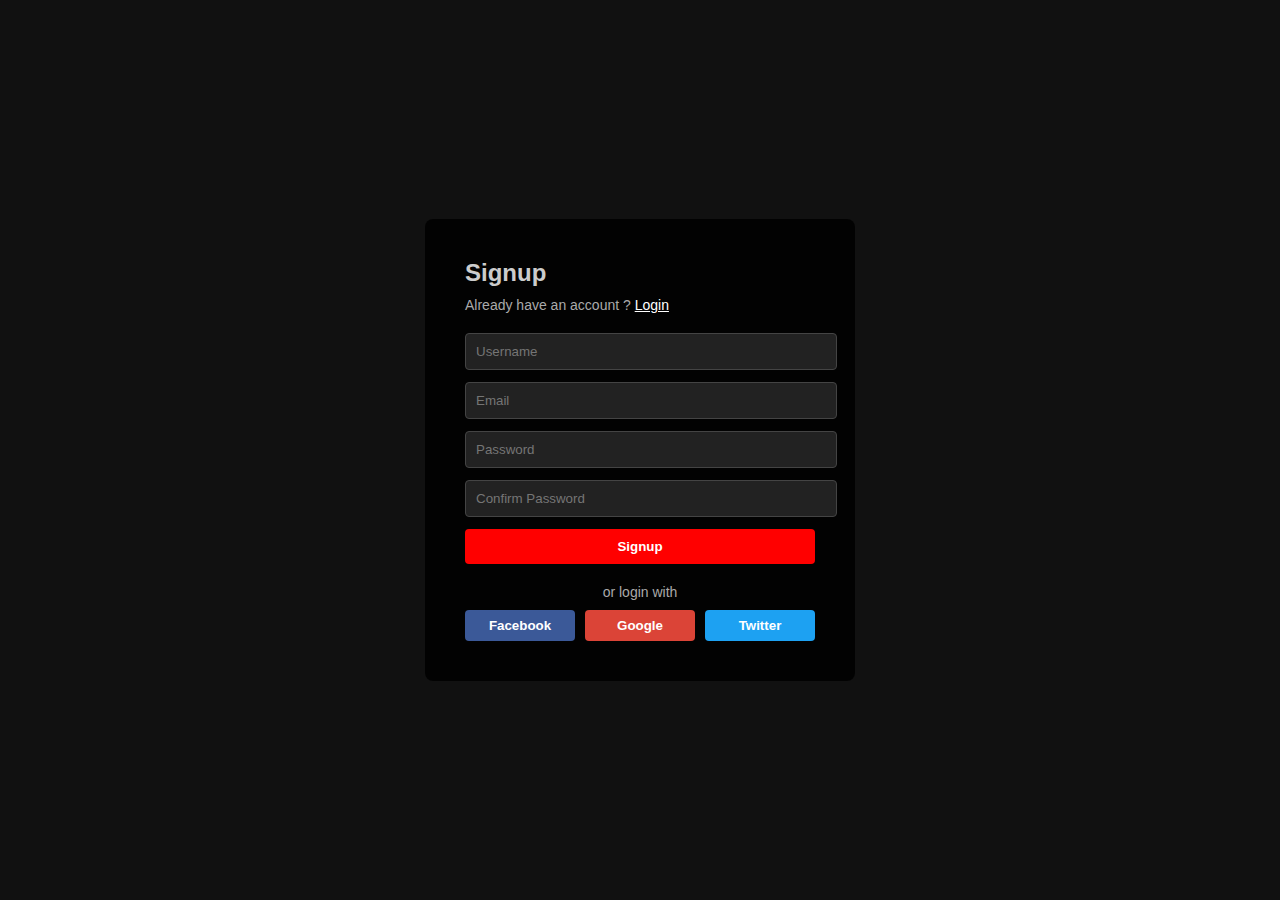
<file: index.html>
<!DOCTYPE html>
<html lang="en">
<head>
  <meta charset="UTF-8">
  <meta name="viewport" content="width=device-width, initial-scale=1.0">
  <title>Signup Modal</title>
  <link rel="stylesheet" href="./style.css">
</head>
<body>
  <!-- Signup Modal -->
  <div class="modal">
    <div class="signup-box">
      <h2>Signup</h2>
      <p>Already have an account ? <a href="#">Login</a></p>

      <form>
        <input type="text" placeholder="Username" required>
        <input type="email" placeholder="Email" required>
        <input type="password" placeholder="Password" required>
        <input type="password" placeholder="Confirm Password" required>
        <button type="submit" class="signup-btn">Signup</button>
      </form>

      <div class="divider">or login with</div>

      <div class="social-buttons">
        <button class="facebook">Facebook</button>
        <button class="google">Google</button>
        <button class="twitter">Twitter</button>
      </div>
    </div>
  </div>
</body>
</html>
</file>
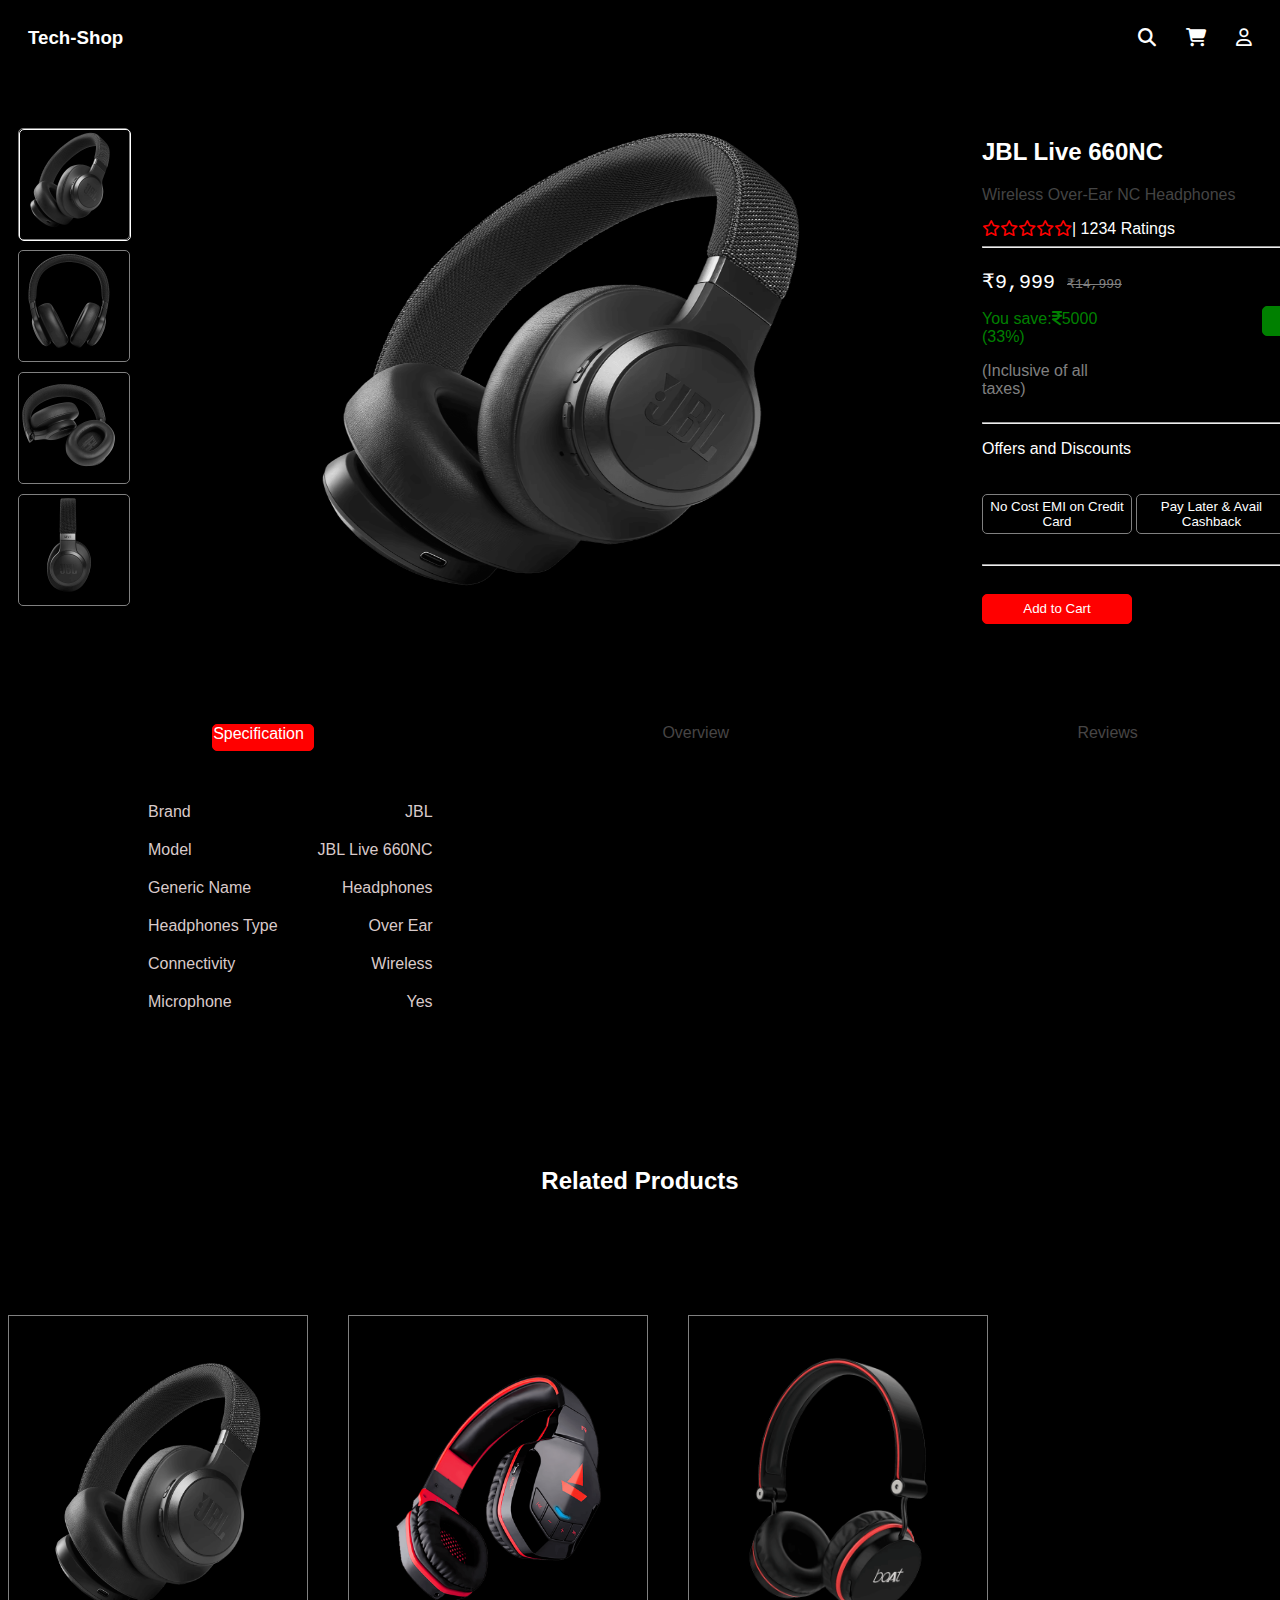
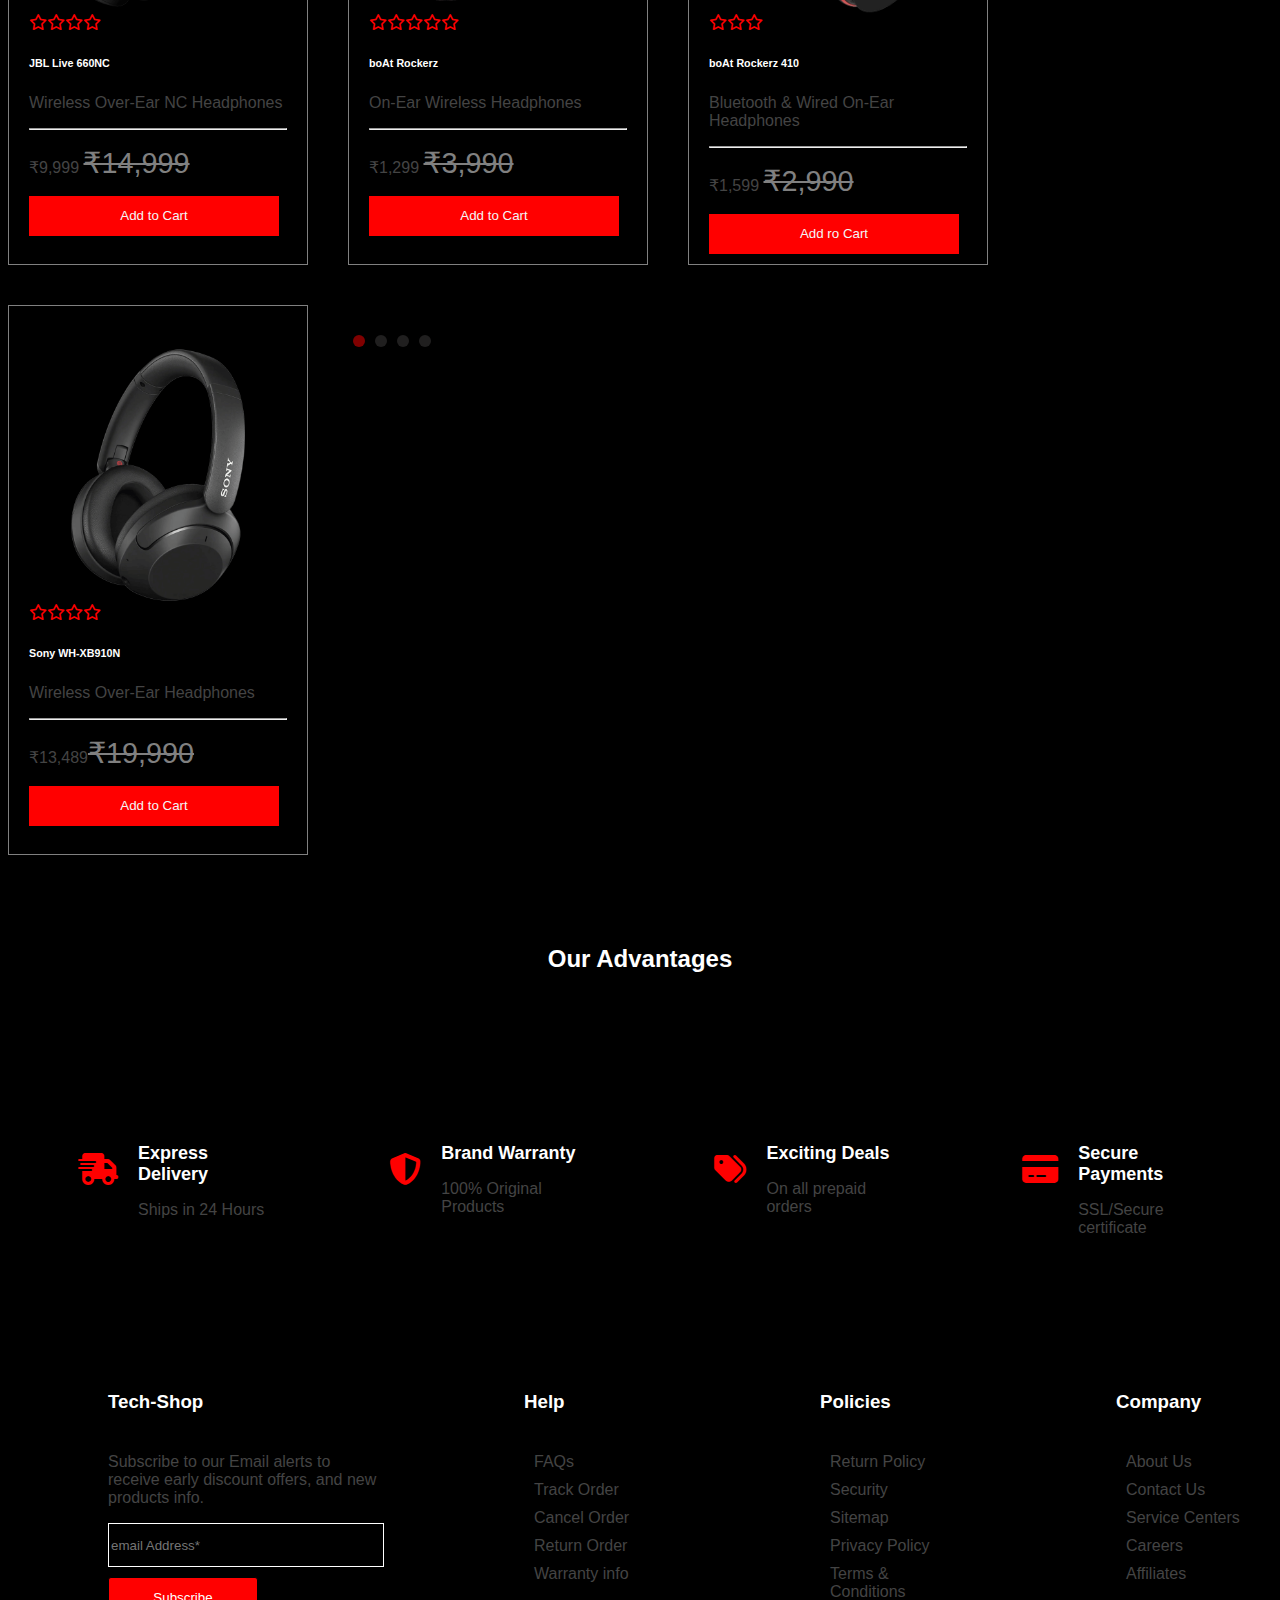
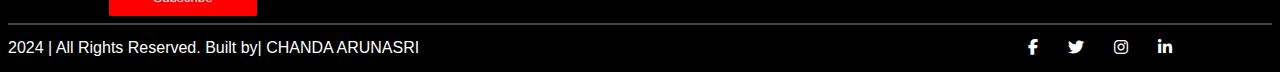
<file: productdetails/index.html>
<!DOCTYPE html>
<html lang="en">
<head>
    <meta charset="UTF-8">
    <meta name="viewport" content="width=device-width, initial-scale=1.0">
    <title>product details</title>
    <link rel="stylesheet" href="https://cdnjs.cloudflare.com/ajax/libs/font-awesome/6.7.2/css/all.min.css"
        integrity="sha512-Evv84Mr4kqVGRNSgIGL/F/aIDqQb7xQ2vcrdIwxfjThSH8CSR7PBEakCr51Ck+w+/U6swU2Im1vVX0SVk9ABhg=="
        crossorigin="anonymous" referrerpolicy="no-referrer" />
    <link rel="stylesheet" href="./style.css">
</head>
<body>
   <!-- navbar starts here -->
    <header>
        <nav>
            <div class="logo"><h3>Tech-Shop</h3></div>
            <div class="navbar">
                <div class="search-icon">
                     <i class="fa-solid fa-magnifying-glass"></i>
                     <p class="tool-tip">Search</p>
                </div>
                <div class="cart-icon">
                     <a href=""><i class="fa-solid fa-cart-shopping cart"></i></a>
                     <p class="tool-tip">Cart</p>
                </div>
                <div class="profile-icon">
                     <a href=""><i class="fa-regular fa-user profile"></i></a>
                     <div class="profilecard">
                        <h2>Hello!</h2>
                        <p>Access account and manage orders</p>
                        <button class="loginbutton"><a href="#login">Login/Signup</a></button>
                        <hr>
                        <p>Please Login</p>
                     </div>
                </div>
            </div>
        </nav>
    </header>
    <!-- navbar ends here -->

    <!-- login page starts here -->
     <div class="login" id="login">
        <a href="">x</a>
        <h4>Login</h4>
        <p>New to Tech-Shop?<a href="#signup">Create an account</a></p>
        <input type="Email" placeholder="Email"><br><br>
        <input type="text" placeholder="Password"><br><br>
        <button>Login</button><br>
        <div class="separate">
            <span>or login with<br></span>
        </div>

        <div class="mediaboxes">
            <p class="fb">Facebook</p> 
            <p class="goo">Google</p> 
            <p class="twit">twitter</p> 
        </div>
    </div>  
    <!-- login page ends here -->
    <!-- signin page starts here -->
         <div class="signin" id="signup">
          <a href="">x</a>
            <h3>Signup</h3>
            <p>Already have an account?<a href="#login">Login Here</a></p>
            <input type="text" placeholder="Username">
            <input type="email" placeholder="Email">
            <input type="password" placeholder="Password">
            <input type="password" placeholder="Confirm Password">
            <button>Signup</button>
            <div class="separate">
                <span>or login with<br></span>
            </div>
            <div class="mediaboxes">
                <p class="fb">Facebook</p> 
                <p class="goo">Google</p> 
                <p class="twit">twitter</p> 
            </div>
          </div> 
    <!-- sign in page ends here -->



    <!-- Products Details Starts Here  -->

    <div class="productdetails">
       <div class="productdetail"> 
        <div class="smallimages">
            <div class="product-image" id="firstimage">
                <img src="/images/Products/jbl660nc-1.png" alt="">
            </div>
        </div>
        <div class="smallimages">
            <div class="product-image">
                <img src="/images/Products/jbl660nc-2.png" alt="">
            </div>
        </div>       
        <div class="smallimages">
            <div class="product-image">
                <img src="/images/Products/jbl660nc-3.png" alt="">
            </div>
        </div>
        <div class="smallimages">
            <div class="product-image">
                <img src="/images/Products/jbl660nc-4.png" alt="">
            </div>
        </div>
       </div>
        
        <div class="bigsmall">
            <div class="big-small">
                <img src="/images/Products/jbl660nc-1.png" alt="">
            </div>
        </div>

        <div class="details">
            <div class="detail">
                <div class="first">
                   <h2>JBL Live 660NC</h2>
                   <p>Wireless Over-Ear NC Headphones</p>
                   <i class="fa-regular fa-star"></i><i class="fa-regular fa-star"></i><i class="fa-regular fa-star"></i><i class="fa-regular fa-star"></i><i class="fa-regular fa-star"></i>| 1234 Ratings
                </div> 
                <hr>
                <div class="middle">
                    <div class="middlefirst">
                    <pre class="price"><span>₹9,999 </span><strike>₹14,999</strike></pre>
                    <p >You save:<i class="fa-solid fa-indian-rupee-sign"></i>5000 (33%)</p>
                    <p id="taxes">(Inclusive of all taxes)</p>
                    </div>

                    <div class="middlebutton">
                       <button> <i class="fa-solid fa-check"></i>In Stock</button>
                    </div>
                </div>
                <hr>
                <div class="end">
                  <p>Offers and Discounts</p>
                    <div class="bts">
                       <div class="bt">
                         <button>No Cost EMI on Credit Card </button>
                         <button>Pay Later & Avail Cashback</button>
                       </div>
                    </div>
                    <hr>
                    <button>Add to Cart</button>
                </div>
            </div>




           


        </div>

    </div>
    
    <!-- products details ends here -->

     <!-- specifications starts here -->


    <div class="specifications">
        <div class="specify">
            <ul class="list" type="none">
                <li id="speci">Specification</li>
                <li>Overview</li>
                <li>Reviews</li>
            </ul>
        </div>
    </div>

    <div>
        <div class="types">
            <ul class="lists" type="none">
              <li>Brand</li>
              <li>Model</li>
              <li>Generic Name</li>
              <li>Headphones Type</li>
              <li>Connectivity</li>
              <li>Microphone</li>
           </ul>
           <ul class="lists" type="none">
            <li>JBL</li>
            <li>JBL Live 660NC</li>
            <li>Headphones</li>
            <li>Over Ear</li>
            <li>Wireless</li>
            <li>Yes</li>
           </ul>

        </div>
    </div>

    <!-- specifications ends here -->


    <!-- Related  Products -->

    <div >
        <div class="theory">
            <h2>Related Products</h2>
        </div>

       <div class="top-products-cards">
            <div class="top-product">
                <img src="/images/Products/jbl660nc-1.png" alt="JBL 600NC">
                <div class="desc">
                    <div class="rating">
                        <i class="fa-regular fa-star"></i><i class="fa-regular fa-star"></i><i class="fa-regular fa-star"></i><i class="fa-regular fa-star"></i>
                    </div>
                    <h6>JBL Live 660NC</h6>
                    <p>Wireless Over-Ear NC Headphones</p>
                    <hr>
                    <p class="price">₹9,999 <span><strike>₹14,999</strike></span></p>
                    <button class="add-btn">Add to Cart</button>
                </div>
            </div>

            <div class="top-product">
                <img src="/images/Products/boat518-1.png" alt="boat">
                <div class="desc">
                    <div class="rating">
                        <i class="fa-regular fa-star"></i><i class="fa-regular fa-star"></i><i class="fa-regular fa-star"></i><i class="fa-regular fa-star"></i><i
                            class="fa-regular fa-star"></i>
                    </div>
                    <h6>boAt Rockerz</h6>
                    <p>On-Ear Wireless Headphones</p>
                    <hr>
                    <p class="price">₹1,299 <span><strike>₹3,990</strike></span></p>
                    <button class="add-btn">Add to Cart</button>
                </div>
            </div>

            <div class="top-product">
                <img src="/images/Products/boat410-1.png" alt="JBL 600NC">
                <div class="desc">
                    <div class="rating">
                        <i class="fa-regular fa-star"></i><i class="fa-regular fa-star"></i><i
                            class="fa-regular fa-star"></i>
                    </div>
                    <h6>boAt Rockerz 410</h6>
                    <p>Bluetooth & Wired On-Ear Headphones</p>
                    <hr>
                    <p class="price">₹1,599 <span><strike>₹2,990</strike></span></p>
                    <button class="add-btn">Add ro Cart</button>
                </div>
            </div>

            <div class="top-product">
                <img src="/images/Products/sonyXb910n-1.png" alt="boat">
                <div class="desc">
                    <div class="rating">
                        <i class="fa-regular fa-star"></i><i class="fa-regular fa-star"></i><i class="fa-regular fa-star"></i><i
                            class="fa-regular fa-star"></i>
                    </div>
                    <h6>Sony WH-XB910N</h6>
                    <p>Wireless Over-Ear Headphones</p>
                    <hr>
                    <p class="price">₹13,489<span><strike>₹19,990</strike></span></p>
                    <button class="add-btn">Add to Cart</button>
                </div>
            </div>


        <div class="carousel-indicators">
          <button type="button" data-bs-target="#carouselExampleIndicators" data-bs-slide-to="0" class="active" aria-current="true" aria-label="Slide 1"></button>
          <button type="button" data-bs-target="#carouselExampleIndicators" data-bs-slide-to="1" aria-label="Slide 2"></button>
          <button type="button" data-bs-target="#carouselExampleIndicators" data-bs-slide-to="2" aria-label="Slide 3"></button>
          <button type="button" data-bs-target="#carouselExampleIndicators" data-bs-slide-to="3" aria-label="Slide 4"></button>
        </div>


    </div>


    <!-- Our Advantages Starts Here -->

  <div class="advantages">
    <h2>Our Advantages</h2>
     <div class="fonticon ">
      <div class="delivery">
        <i class="fa-solid fa-truck-fast"></i>
        <div>
            <h5>Express Delivery</h5>
            <p>Ships in 24 Hours</p>
        </div>
      </div>

      <div class="delivery">
       <i class="fa-solid fa-shield-halved"></i>
        <div>
            <h5>Brand Warranty</h5>
            <p>100% Original Products</p>
        </div>
      </div>

      <div class="delivery">
        <i class="fa-solid fa-tags"></i>
        <div>
            <h5>Exciting Deals</h5>
            <p>On all prepaid orders</p>
        </div>
      </div>

      <div class="delivery">
        <i class="fa-solid fa-credit-card"></i>
        <div>
            <h5>Secure Payments</h5>
            <p>SSL/Secure certificate</p>
        </div>
      </div>


    </div>
  </div>


  <!-- Our Advantages Ends Here -->

  <!-- Footer Starts Here -->

  <div class="footer">
    <div class="footerstart">
      <div class="content">
        <h3>Tech-Shop</h3>
        <p>Subscribe to  our Email alerts to receive early discount offers, and new products info.</p>
        <input type="email" placeholder="email Address*">
        <button>Subscribe</button>
      </div>
      <div class="content">
        <ul type="none">
          <h3>Help</h3>
          <li>FAQs</li>
          <li>Track Order</li>
          <li>Cancel Order</li>
          <li>Return Order</li>
          <li>Warranty info</li>
        </ul>
      </div>
      <div class="content">
        <ul type="none">
          <h3>Policies</h3>
          <li>Return Policy</li>
          <li>Security</li>
          <li>Sitemap</li>
          <li>Privacy Policy</li>
          <li>Terms & Conditions</li>
        </ul>
      </div>
      <div class="content">
         <ul type="none">
          <h3>Company</h3>
          <li>About Us</li>
          <li>Contact Us</li>
          <li>Service Centers</li>
          <li>Careers</li>
          <li>Affiliates</li>
        </ul>
      </div>
    </div>
    <hr>
    <div class="footerend">
      
      <div class="copyrights"> <p>2024 | All Rights Reserved. Built by| CHANDA ARUNASRI</p></div>
        <div class="footerfonts">
          <div class="facebook-icon">
            <i class="fa-brands fa-facebook-f"></i>
          </div>
          <div class="twitter-icon">
            <i class="fa-brands fa-twitter"></i>
          </div>
          <div class="insta-icon">
            <i class="fa-brands fa-instagram"></i>
          </div>
          <div class="linked-icon">            
            <i class="fa-brands fa-linkedin-in"></i>
          </div>
        </div>
    </div>
  </div>
    

  <!-- footer ends here -->
    
</body>
</html>
</file>
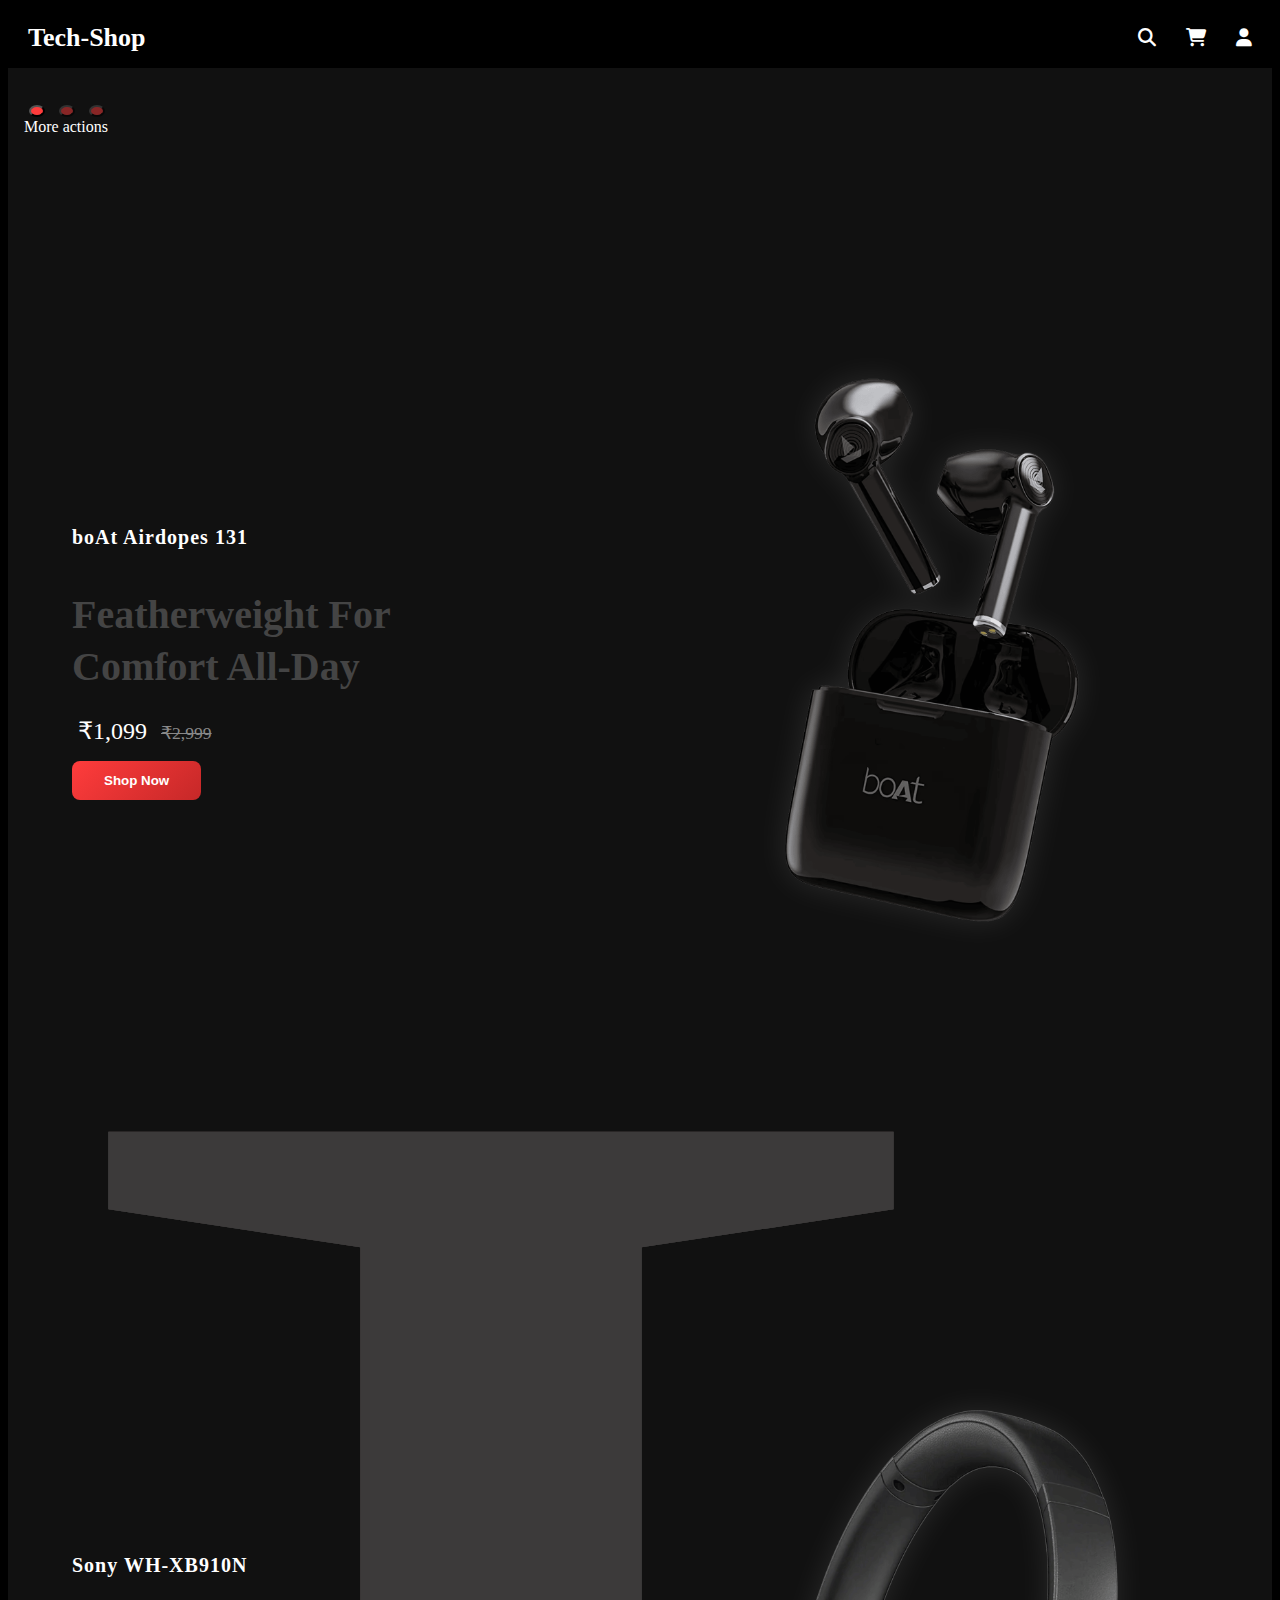
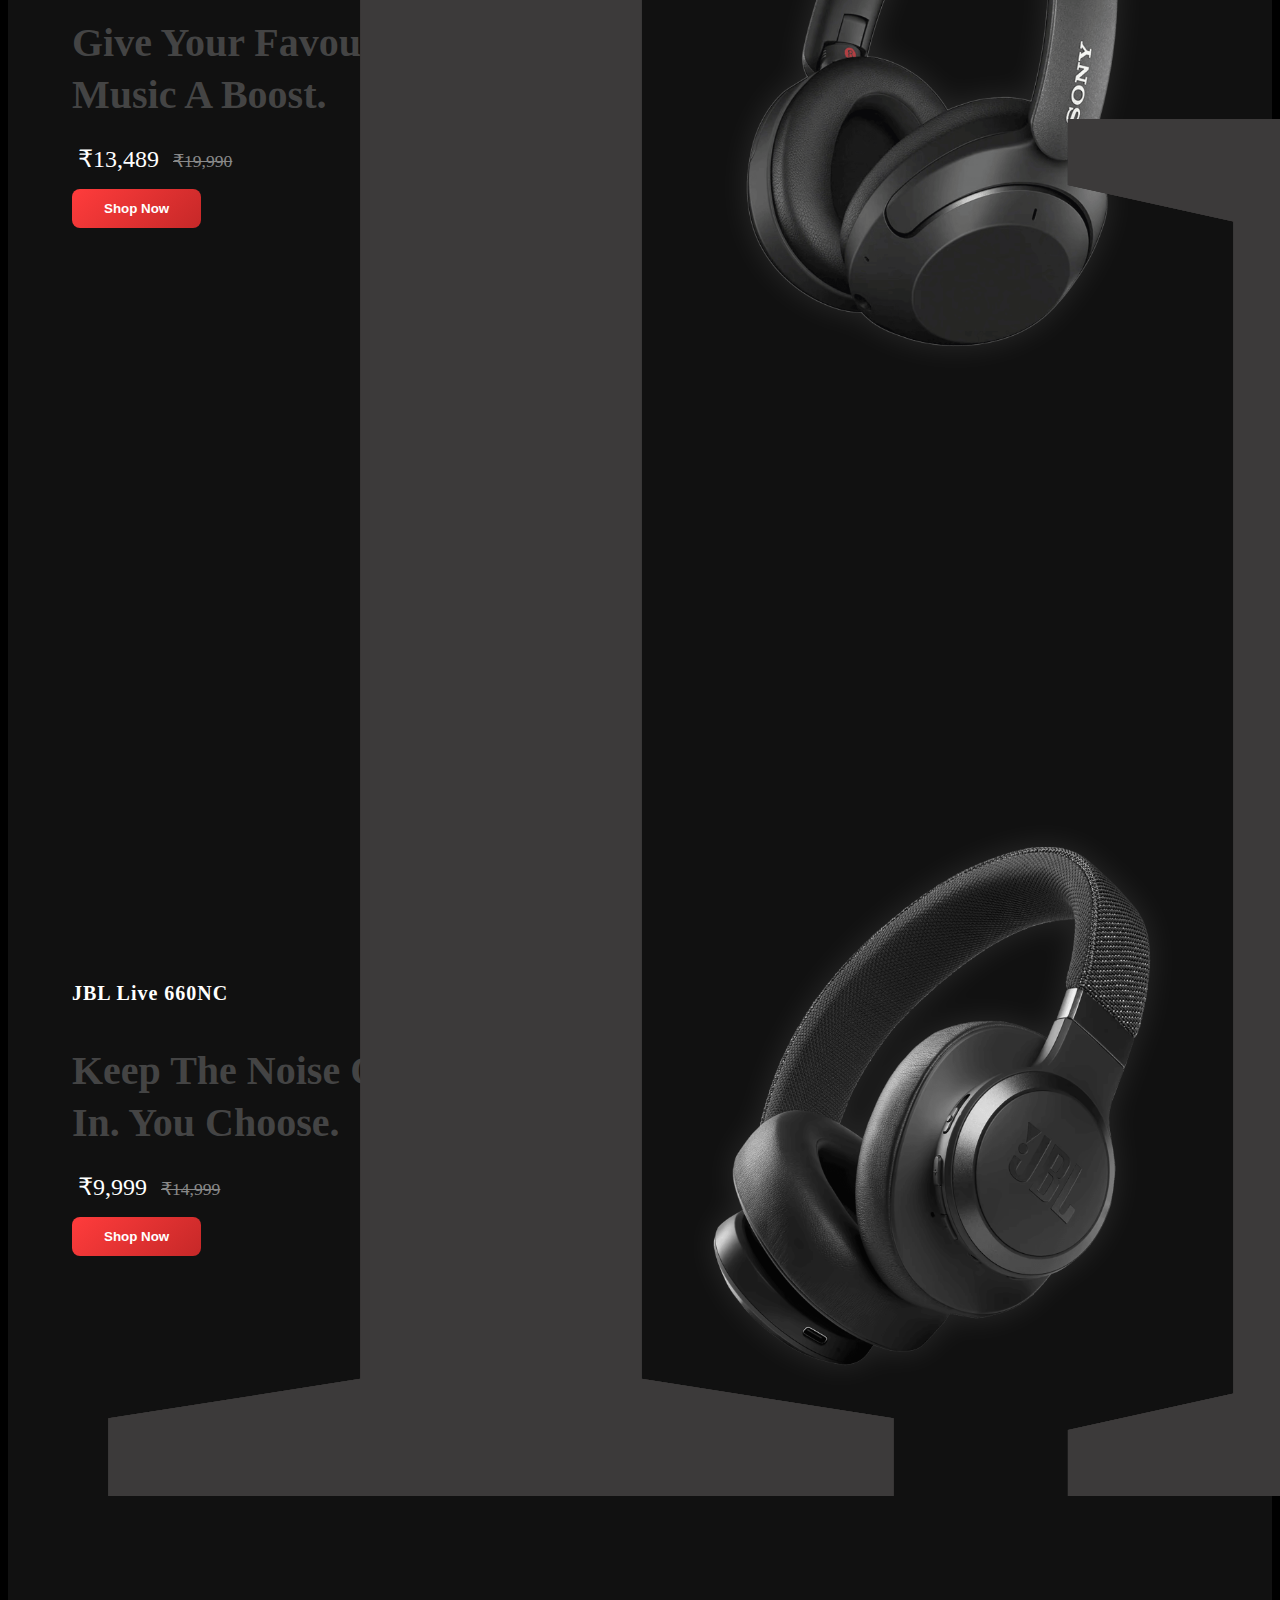
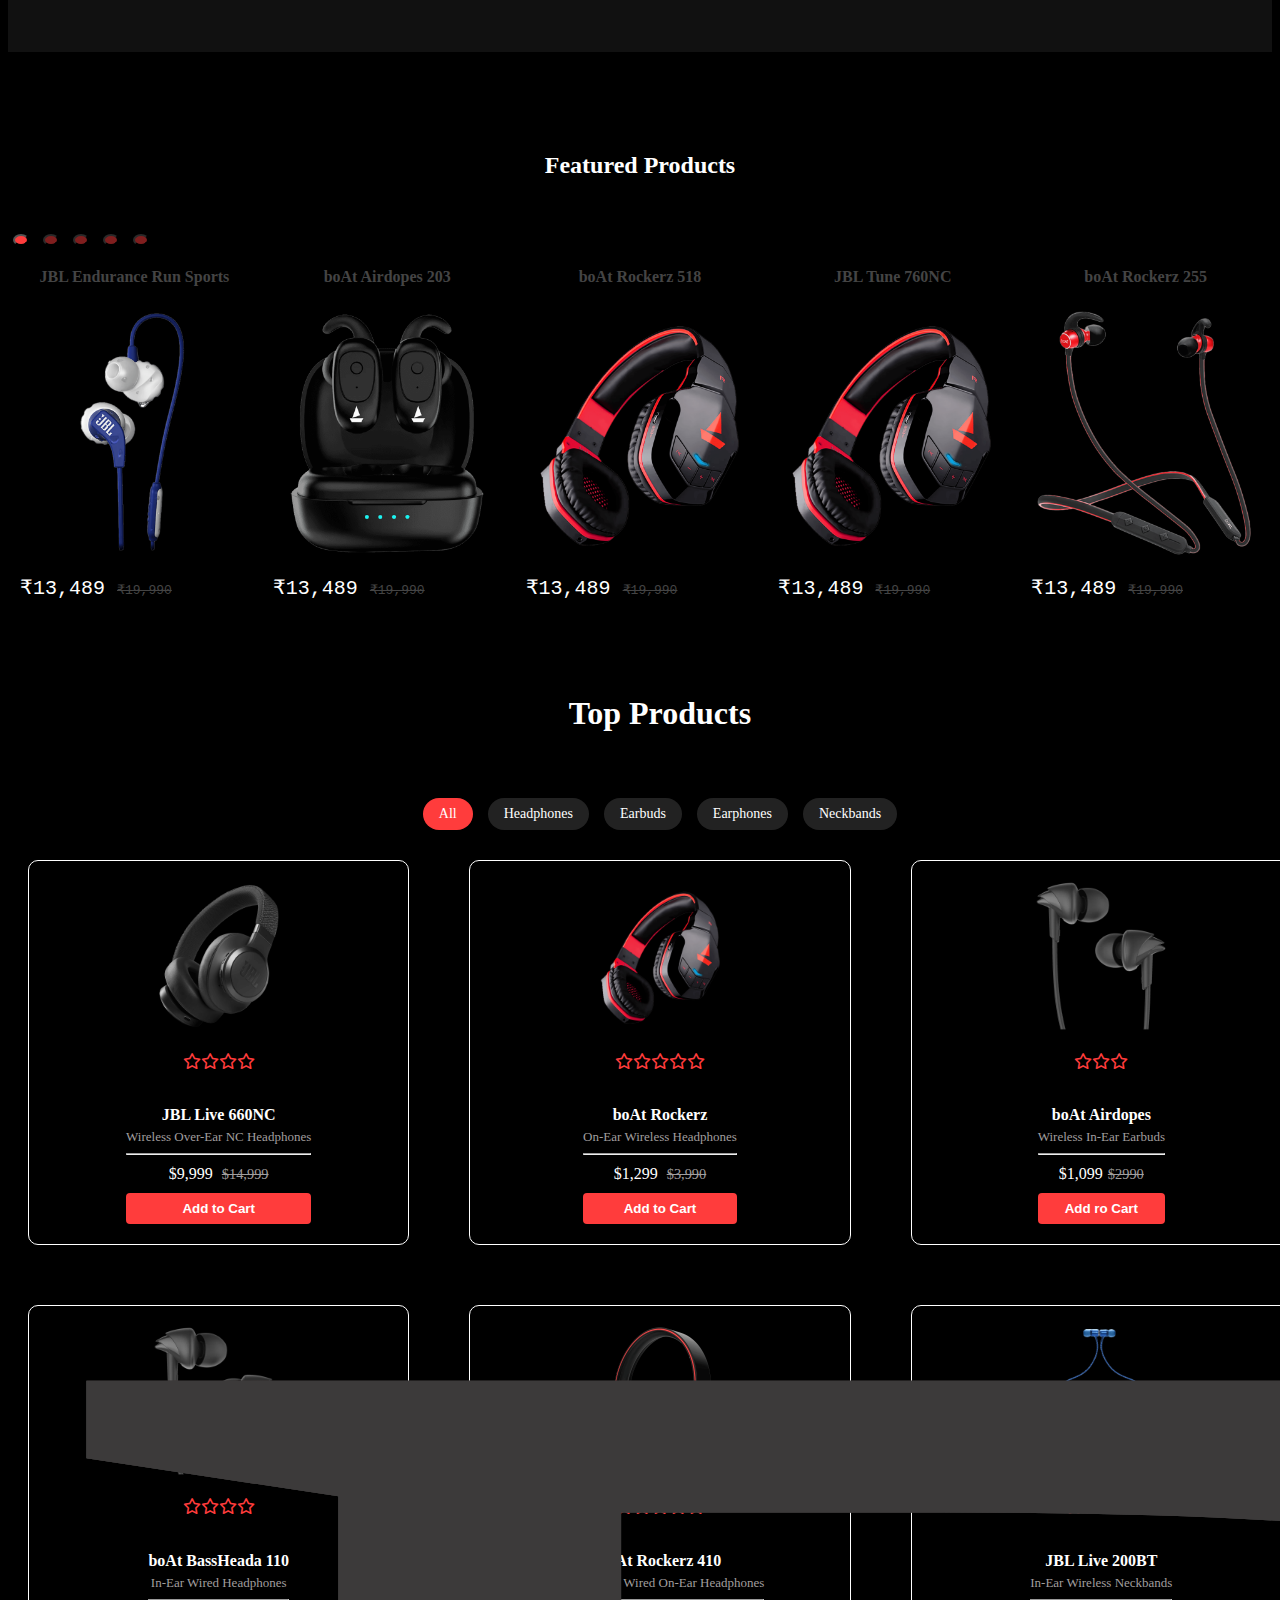
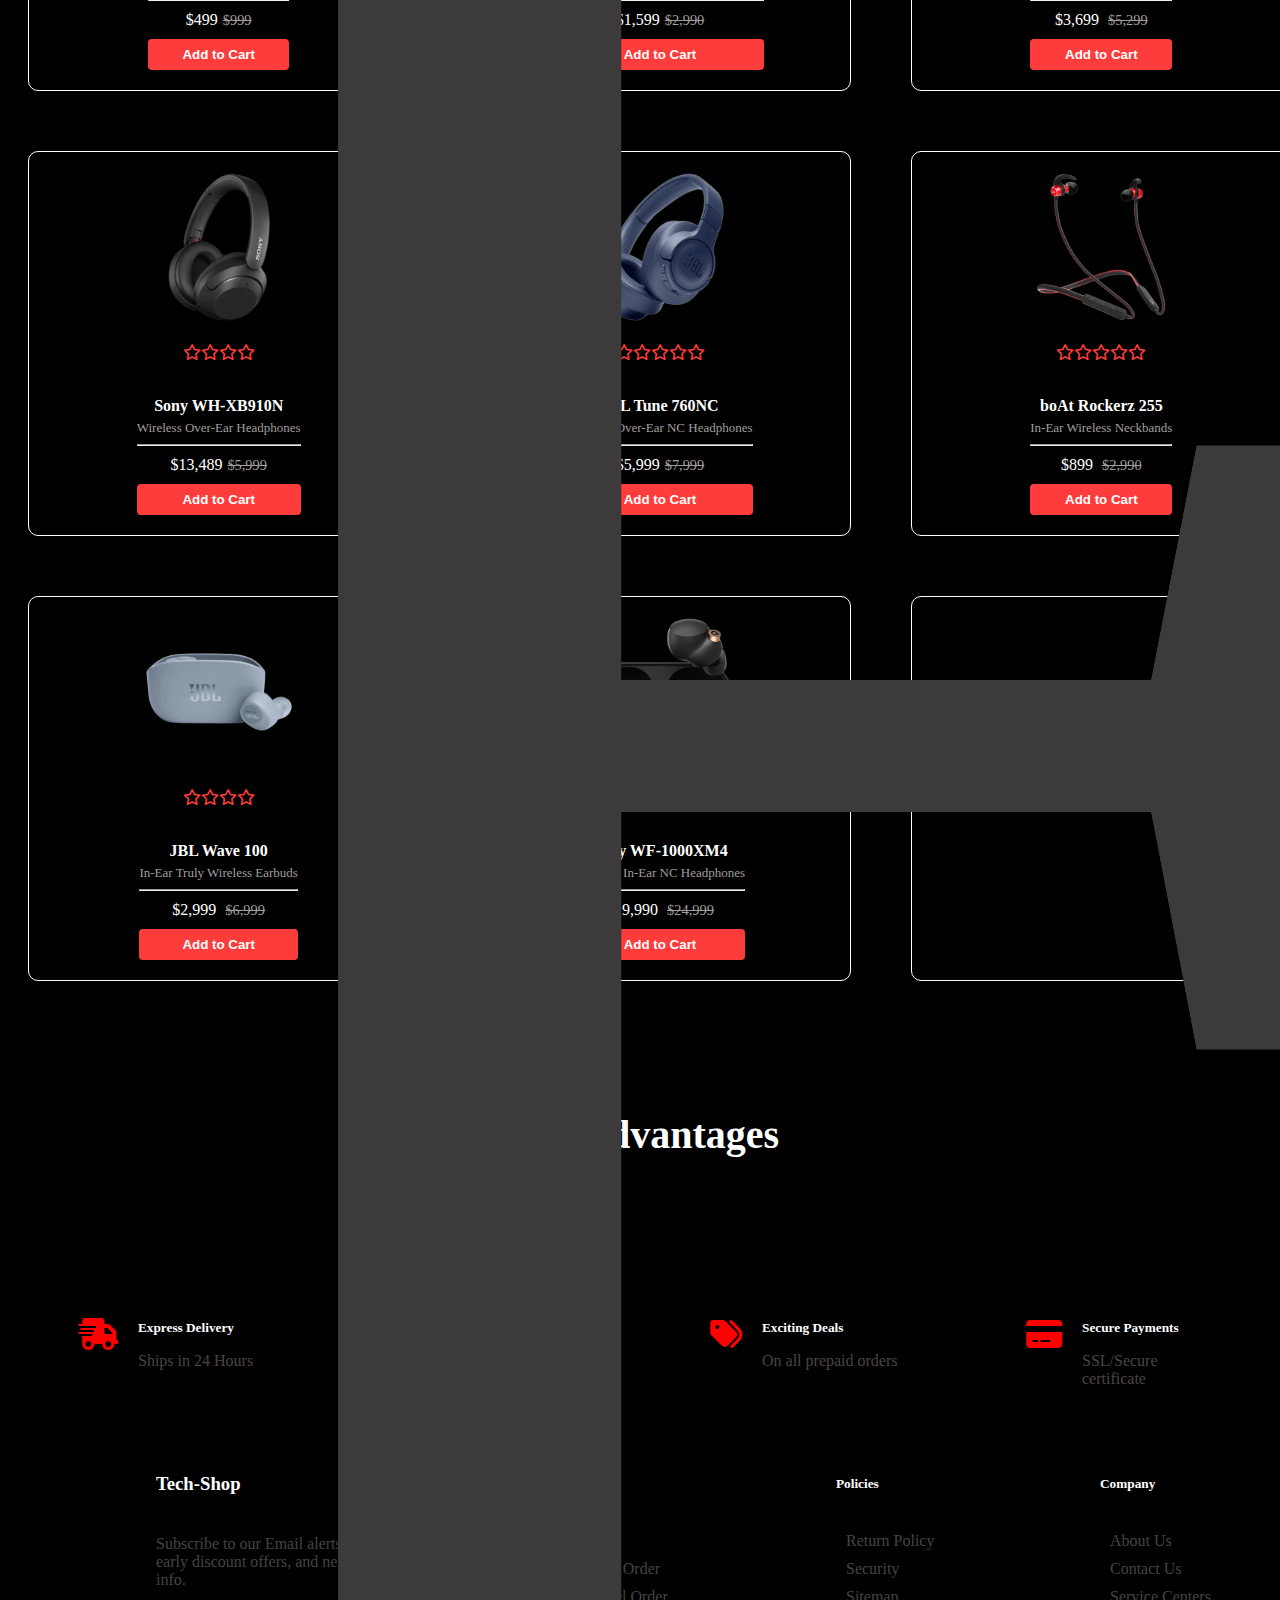
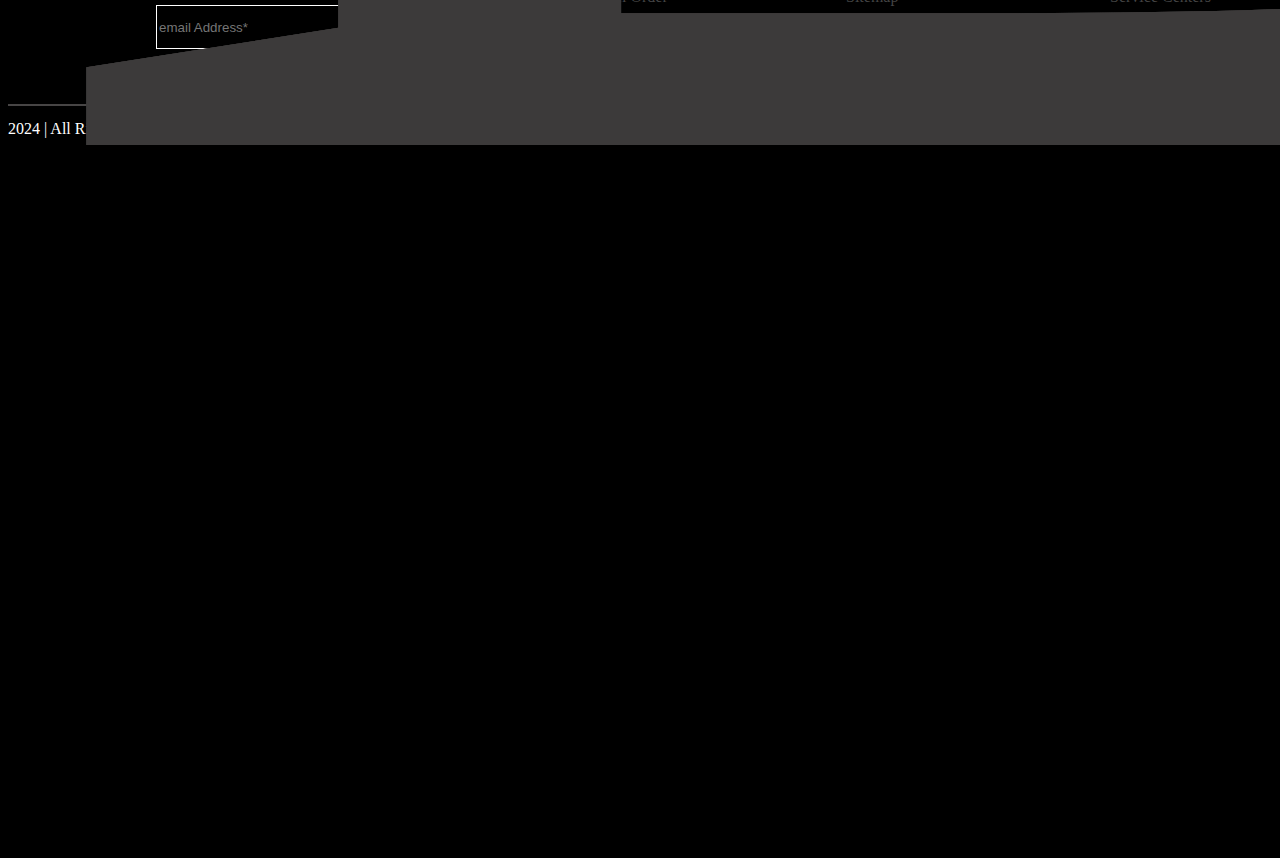
<file: homepage.html>
<!DOCTYPE html>
<html lang="en">
<head>
    <meta charset="UTF-8">
    <meta name="viewport" content="width=device-width, initial-scale=1.0">
    <title>tech-shop</title>
    <link rel="stylesheet" href="https://cdnjs.cloudflare.com/ajax/libs/font-awesome/6.7.2/css/all.min.css"
        integrity="sha512-Evv84Mr4kqVGRNSgIGL/F/aIDqQb7xQ2vcrdIwxfjThSH8CSR7PBEakCr51Ck+w+/U6swU2Im1vVX0SVk9ABhg=="
        crossorigin="anonymous" referrerpolicy="no-referrer" />
    <link href="https://cdn.jsdelivr.net/npm/bootstrap@5.0.2/dist/css/bootstrap.min.css" rel="stylesheet" integrity="sha384-EVSTQN3/azprG1Anm3QDgpJLIm9Nao0Yz1ztcQTwFspd3yD65VohhpuuCOmLASjC" crossorigin="anonymous">
    <link rel="stylesheet" href="./homepage.css">
</head>
<body>
     <!-- navbar starts here -->
    <header>
        <nav>
            <div class="logo"><h3>Tech-Shop</h3></div>
            <div class="navbar">
                <div class="search-icon">
                     <i class="fa-solid fa-magnifying-glass"></i>
                     <p class="tool-tip">Search</p>
                </div>
                <div class="cart-icon">
                     <a href=""><i class="fa-solid fa-cart-shopping"></i></a>
                     <p class="tool-tip">Cart</p>
                </div>
                <div class="profile-icon">
                     <a href=""><i class="fa-solid fa-user"></i></a>
                     <div class="profilecard">
                        <h2>Hello!</h2>
                        <p>Access account and manage orders</p>
                        <button class="loginbutton">Login/Signup</button>
                        <hr>
                        <p>Please Login</p>
                     </div>
                </div>
            </div>
        </nav>
    </header>
    <!-- navbar ends here -->
     
     <!--carosel , Hero Section HTML -->
     <section class="hero-section">
  <div id="carouselExampleIndicators" class="carousel slide" data-bs-ride="carousel">
    <div class="carousel-indicators">
      <button type="button" data-bs-target="#carouselExampleIndicators" data-bs-slide-to="0" class="active" aria-current="true" aria-label="Slide 1"></button>
      <button type="button" data-bs-target="#carouselExampleIndicators" data-bs-slide-to="1" aria-label="Slide 2"></button>
      <button type="button" data-bs-target="#carouselExampleIndicators" data-bs-slide-to="2" aria-label="Slide 3"></button>
    </div>

    <div class="carousel-inner">
     <!-- Slide 1 -->More actions
      <div class="carousel-item active">
        <div class="hero-content">
          <div class="text-content">
            <h4>boAt Airdopes 131</h4>
            <p>Featherweight For <br> Comfort All-Day</p>
            <pre><span class="price"> ₹1,099 </span><strike>₹2,999</strike></pre>
            <button class="shop-btn">Shop Now</button>
          </div>
          <div class="image-content">
            <img src="/images/Products/boat131-3.png" alt="boAt Airdopes" />
          </div>
        </div>
      </div>

      <!-- Slide 2 -->
      <div class="carousel-item">
        <div class="hero-content">
          <div class="text-content">
            <h4>Sony WH-XB910N</h4>
            <p>Give Your Favourite<br> Music A Boost.</p>
            <pre><span class="price"> ₹13,489 </span><strike>₹19,990</strike></pre>
            <button class="shop-btn">Shop Now</button>
          </div>
          <div class="image-content">
            <img src="/images/Products/sonyXb910n-1.png" alt="Sony WH-XB910N" />
          </div>
        </div>
      </div>

      <!-- Slide 3 -->
      <div class="carousel-item">
        <div class="hero-content">
          <div class="text-content">
            <h4>JBL Live 660NC</h4>
            <p>Keep The Noise Out, Or<br> In. You Choose.</p>
            <pre><span class="price"> ₹9,999 </span><strike>₹14,999</strike></pre>
            <button class="shop-btn">Shop Now</button>
          </div>
          <div class="image-content">
            <img src="/images/Products/jbl660nc-1.png" alt="JBL Live 660NC" />
          </div>
        </div>
      </div>
    </div>

  </div>
</section>

<!-- carosel,hero section ends here -->


<!-- Featured products starts here -->
     <div class="featuredproducts">
      <h2>Featured Products</h2>

     <div id="carouselExampleIndicators" class="carousel slide" data-bs-ride="carousel">
        <div class="carousel-indicators">
          <button type="button" data-bs-target="#carouselExampleIndicators" data-bs-slide-to="0" class="active" aria-current="true" aria-label="Slide 1"></button>
          <button type="button" data-bs-target="#carouselExampleIndicators" data-bs-slide-to="1" aria-label="Slide 2"></button>
          <button type="button" data-bs-target="#carouselExampleIndicators" data-bs-slide-to="2" aria-label="Slide 3"></button>
          <button type="button" data-bs-target="#carouselExampleIndicators" data-bs-slide-to="3" aria-label="Slide 4"></button>
          <button type="button" data-bs-target="#carouselExampleIndicators" data-bs-slide-to="4" aria-label="Slide 5"></button>


         </div>
        <div class="featureheading" >  

            <div class="featuredcards">
              <h4>JBL Endurance Run Sports</h4>
              <img src="/images/Products/jbl-endu-1.png" alt="">
               <pre><span class="price"> ₹13,489 </span><strike>₹19,990</strike></pre>
            </div>
            <div class="featuredcards">
              <h4>boAt Airdopes 203</h4>
              <img src="/images/Products/boat203-1.png" alt="">
               <pre><span class="price"> ₹13,489 </span><strike>₹19,990</strike></pre>
            </div >
            <div class="featuredcards">
              <h4>boAt Rockerz 518</h4>
              <img src="/images/Products/boat518-1.png" alt="">
               <pre><span class="price"> ₹13,489 </span><strike>₹19,990</strike></pre>
            </div>
            <div class="featuredcards">
              <h4>JBL Tune 760NC</h4>
              <img src="/images/Products/boat518-1.png" alt="">
               <pre><span class="price"> ₹13,489 </span><strike>₹19,990</strike></pre>
            </div>
            <div class="featuredcards">
              <h4>boAt Rockerz 255</h4>
              <img src="/images/Products/boat255r-1.png" alt="">
               <pre><span class="price"> ₹13,489 </span><strike>₹19,990</strike></pre>
            </div>
        </div>
      </div>
     </div>


     <!-- Feature products ends here -->

    <!-- Top Products Starts Here -->

      <div class="top-products">
        <h4> Top Products</h4>
        <ul>
            <li>All</li>
            <li>Headphones</li>
            <li>Earbuds</li>
            <li>Earphones</li>
            <li>Neckbands</li>
        </ul>
        <div class="top-products-cards">
            <div class="top-product">
                <img src="/images/Products/jbl660nc-1.png" alt="JBL 600NC">
                <div class="desc">
                    <div class="rating">
                        <i class="fa-regular fa-star"></i><i class="fa-regular fa-star"></i><i class="fa-regular fa-star"></i><i class="fa-regular fa-star"></i>
                    </div>
                    <h6>JBL Live 660NC</h6>
                    <p>Wireless Over-Ear NC Headphones</p>
                    <hr>
                    <p class="price">$9,999 <span><strike>$14,999</strike></span></p>
                    <button class="add-btn">Add to Cart</button>
                </div>
            </div>

            <div class="top-product">
                <img src="/images/Products/boat518-1.png" alt="boat">
                <div class="desc">
                    <div class="rating">
                        <i class="fa-regular fa-star"></i><i class="fa-regular fa-star"></i><i class="fa-regular fa-star"></i><i class="fa-regular fa-star"></i><i
                            class="fa-regular fa-star"></i>
                    </div>
                    <h6>boAt Rockerz</h6>
                    <p>On-Ear Wireless Headphones</p>
                    <hr>
                    <p class="price">$1,299 <span><strike>$3,990</strike></span></p>
                    <button class="add-btn">Add to Cart</button>
                </div>
            </div>

            <div class="top-product">
                <img src="/images/Products/boat110-1.png" alt="boat">
                <div class="desc">
                    <div class="rating">
                        <i class="fa-regular fa-star"></i><i class="fa-regular fa-star"></i><i
                            class="fa-regular fa-star"></i>
                    </div>
                    <h6>boAt Airdopes</h6>
                    <p>Wireless In-Ear Earbuds</p>
                    <hr>
                    <p class="price">$1,099<span><strike>$2990</strike></span></p>
                    <button class="add-btn">Add ro Cart</button>
                </div>
            </div>

            <div class="top-product">
                <img src="/images/Products/boat110-1.png" alt="boat">
                <div class="desc">
                    <div class="rating">
                        <i class="fa-regular fa-star"></i><i class="fa-regular fa-star"></i><i class="fa-regular fa-star"></i><i
                            class="fa-regular fa-star"></i>
                    </div>
                    <h6>boAt BassHeada 110</h6>
                    <p>In-Ear Wired Headphones</p>
                    <hr>
                    <p class="price">$499<span><strike>$999</strike></span></p>
                    <button class="add-btn">Add to Cart</button>
                </div>
            </div>

            <div class="top-product">
                <img src="/images/Products/boat410-1.png" alt="boat">
                <div class="desc">
                    <div class="rating">
                        <i class="fa-regular fa-star"></i><i class="fa-regular fa-star"></i><i class="fa-regular fa-star"></i><i class="fa-regular fa-star"></i><i
                            class="fa-regular fa-star"></i>
                    </div>
                    <h6>boAt Rockerz 410</h6>
                    <p>Bluetooth & Wired On-Ear Headphones</p>
                    <hr>
                    <p class="price">$1,599<span><strike>$2,990 </strike></span></p>
                    <button class="add-btn">Add to Cart</button>
                </div>
            </div>

            <div class="top-product">
                <img src="/images/Products/jbl200bt-1.png" alt="JBL 600NC">
                <div class="desc">
                    <div class="rating">
                        <i class="fa-regular fa-star"></i><i class="fa-regular fa-star"></i><i class="fa-regular fa-star"></i><i
                            class="fa-regular fa-star"></i>
                    </div>
                    <h6>JBL Live 200BT</h6>
                    <p>In-Ear Wireless Neckbands</p>
                    <hr>
                    <p class="price">$3,699 <span><strike>$5,299</strike></span></p>
                    <button class="add-btn">Add to Cart</button>
                </div>
            </div>

            <div class="top-product">
                <img src="/images/Products/sonyXb910n-1.png" alt="JBL 600NC">
                <div class="desc">
                    <div class="rating">
                        <i class="fa-regular fa-star"></i><i class="fa-regular fa-star"></i><i
                            class="fa-regular fa-star"></i><i class="fa-regular fa-star"></i>
                    </div>
                    <h6>Sony WH-XB910N</h6>
                    <p>Wireless Over-Ear Headphones</p>
                    <hr>
                    <p class="price">$13,489<span><strike>$5,999</strike></span></p>
                    <button class="add-btn">Add to Cart</button>
                </div>
            </div>

            <div class="top-product">
                <img src="/images/Products/jbl760nc-1.png" alt="JBL 600NC">
                <div class="desc">
                    <div class="rating">
                        <i class="fa-regular fa-star"></i><i class="fa-regular fa-star"></i><i class="fa-regular fa-star"></i><i class="fa-regular fa-star"></i><i
                            class="fa-regular fa-star"></i>
                    </div>
                    <h6>JBL Tune 760NC</h6>
                    <p>Wireless Over-Ear NC Headphones</p>
                    <hr>
                    <p class="price">$5,999<span><strike>$7,999</strike></span></p>
                    <button class="add-btn">Add to Cart</button>
                </div>
            </div>

            <div class="top-product">
                <img src="/images/Products/boat255r-1.png" alt="JBL 600NC">
                <div class="desc">
                    <div class="rating">
                        <i class="fa-regular fa-star"></i><i class="fa-regular fa-star"></i><i class="fa-regular fa-star"></i><i class="fa-regular fa-star"></i><i
                            class="fa-regular fa-star"></i>
                    </div>
                    <h6>boAt Rockerz 255</h6>
                    <p>In-Ear Wireless Neckbands</p>
                    <hr>
                    <p class="price">$899 <span><strike>$2,990</strike></span></p>
                    <button class="add-btn">Add to Cart</button>
                </div>
            </div>

            <div class="top-product">
                <img src="/images/Products/jbl100-1.png" alt="JBL ">
                <div class="desc">
                    <div class="rating">
                        <i class="fa-regular fa-star"></i><i class="fa-regular fa-star"></i><i class="fa-regular fa-star"></i><i
                            class="fa-regular fa-star"></i>
                    </div>
                    <h6>JBL Wave 100</h6>
                    <p> In-Ear Truly Wireless Earbuds</p>
                    <hr>
                    <p class="price">$2,999 <span><strike>$6,999</strike></span></p>
                    <button class="add-btn">Add to Cart</button>
                </div>
            </div>

            <div class="top-product">
                <img src="/images/Products/sony1000xm4-1.png" alt="JBL 600NC">
                <div class="desc">
                    <div class="rating">
                        <i class="fa-regular fa-star"></i><i class="fa-regular fa-star"></i><i class="fa-regular fa-star"></i><i
                            class="fa-regular fa-star"></i>
                    </div>
                    <h6>Sony WF-1000XM4</h6>
                    <p>Wireless In-Ear NC Headphones</p>
                    <hr>
                    <p class="price">$19,990 <span><strike>$24,999</strike></span></p>
                    <button class="add-btn">Add to Cart</button>
                </div>
            </div>

            <div class="top-product browse-card">
                <p>Browse All Products <i class="fa-solid fa-arrow-right-long"></i></p>
            </div>
        </div>
    </div>

 <!-- Top Products Ends Here -->

 <!-- Our Advantages Starts Here -->

  <div class="advantages">
    <h2>Our Advantages</h2>
     <div class="fonticon ">
      <div class="delivery">
        <i class="fa-solid fa-truck-fast"></i>
        <div>
            <h5>Express Delivery</h5>
            <p>Ships in 24 Hours</p>
        </div>
      </div>

      <div class="delivery">
       <i class="fa-solid fa-shield-halved"></i>
        <div>
            <h5>Brand Warranty</h5>
            <p>100% Original Products</p>
        </div>
      </div>

      <div class="delivery">
        <i class="fa-solid fa-tags"></i>
        <div>
            <h5>Exciting Deals</h5>
            <p>On all prepaid orders</p>
        </div>
      </div>

      <div class="delivery">
        <i class="fa-solid fa-credit-card"></i>
        <div>
            <h5>Secure Payments</h5>
            <p>SSL/Secure certificate</p>
        </div>
      </div>


    </div>
  </div>


  <!-- Our Advantages Ends Here -->

 
  <!-- Footer Starts Here -->


   <div class="footer">
    <div class="footerstart">
      <div class="content">
        <h3>Tech-Shop</h3>
        <p>Subscribe to  our Email alerts to receive early discount offers, and new products info.</p>
        <input type="email" placeholder="email Address*">
        <button>Subscribe</button>
      </div>
      <div class="content">

        <ul type="none">
          <h5>Help</h5>
          <li>FAQs</li>
          <li>Track Order</li>
          <li>Cancel Order</li>
          <li>Return Order</li>
          <li>Warranty info</li>
        </ul>
      </div>
      <div class="content">
        <ul type="none">
          <h5>Policies</h5>
          <li>Return Policy</li>
          <li>Security</li>
          <li>Sitemap</li>
          <li>Privacy Policy</li>
          <li>Terms & Conditions</li>
        </ul>
      </div>
      <div class="content">
         <ul type="none">
          <h5>Company</h5>
          <li>About Us</li>
          <li>Contact Us</li>
          <li>Service Centers</li>
          <li>Careers</li>
          <li>Affiliates</li>
        </ul>
      </div>
    </div>
    <hr>
    <div class="footerend">

      <div class="copyrights"> <p>2024 | All Rights Reserved. Built by| CHANDA ARUNASRI</p></div>
        <div class="footerfonts">
          <div class="facebook-icon">
            <i class="fa-brands fa-facebook-f"></i>
          </div>
          <div class="twitter-icon">
            <i class="fa-brands fa-twitter"></i>
          </div>
          <div class="insta-icon">
            <i class="fa-brands fa-instagram"></i>
          </div>
          <div class="linked-icon">            
            <i class="fa-brands fa-linkedin-in"></i>
          </div>
        </div>
    </div>
  </div>



  <!-- footer ends here -->

  <script  height="100px" src="https://cdn.jsdelivr.net/npm/bootstrap@5.3.6/dist/js/bootstrap.bundle.min.js" integrity="sha384-j1CDi7MgGQ12Z7Qab0qlWQ/Qqz24Gc6BM0thvEMVjHnfYGF0rmFCozFSxQBxwHKO" crossorigin="anonymous"></script>

</body>
</html>
</file>
<file: style.css>
body {
  margin: 0;
  font-family: Arial, sans-serif;
  background-color: #111;
  color: #fff;
  display: flex;
  justify-content: center;
  align-items: center;
  height: 100vh;
}

.modal {
  background-color: rgba(0, 0, 0, 0.85);
  padding: 40px;
  border-radius: 8px;
  width: 350px;
}

.signup-box h2 {
  margin: 0;
  color: #ccc;
}

.signup-box p {
  color: #aaa;
  font-size: 14px;
  margin: 10px 0 20px;
}

.signup-box a {
  color: #fff;
  text-decoration: underline;
}

.signup-box form input {
  width: 100%;
  padding: 10px;
  margin-bottom: 12px;
  background-color: #222;
  border: 1px solid #444;
  color: #fff;
  border-radius: 4px;
}

.signup-btn {
  width: 100%;
  padding: 10px;
  background-color: red;
  border: none;
  color: #fff;
  font-weight: bold;
  cursor: pointer;
  border-radius: 4px;
}

.divider {
  text-align: center;
  margin: 20px 0 10px;
  color: #aaa;
  font-size: 14px;
}

.social-buttons {
  display: flex;
  justify-content: space-between;
  gap: 10px;
}

.social-buttons button {
  flex: 1;
  padding: 8px;
  border: none;
  border-radius: 4px;
  color: #fff;
  cursor: pointer;
  font-weight: bold;
}

.facebook {
  background-color: #3b5998;
}

.google {
  background-color: #db4437;
}

.twitter {
  background-color: #1da1f2;
}
</file>
<file: productdetails/style.css>
body{
    background-color: black;
    font-family:Arial, Helvetica, sans-serif;
}

/* Nav bar starts here */
.logo{
    color: white;
}

nav{
    display: flex;
    color: white;
    justify-content: space-between;
    align-items: center;
    height: 60px;
    padding: 0 20px;
    
}
.navbar{
    display: flex;
    align-items: center;
    gap: 30px;
    
    
}

.navbar a,
.navbar i{
    color: white;
    text-decoration: none;
    font-size: 18px;
    transition: color 0.3s ease;
}

.search-icon{
    position: relative;
}
.cart-icon{
    position: relative;
}
.profile-icon{
    position: relative;
}

.tool-tip{
    display: none;
    position:absolute;
    border-radius: 5px;
    top: 100%;
    left: 50%;
    transform:translateX(-100%) ;
    border: 1px solid black;
    background-color: #474545;
    color: white;
    padding: 5px 10px;
    font-size: small;

}

.search-icon:hover .tool-tip{
    display: block;
}
.cart-icon:hover .tool-tip{
    display: block;
}
.profile-icon:hover .profilecard{
    display: block;
}

.profilecard{
    display: none;
    position:absolute;
    border-radius: 2px;
    top: 120%;
    left: 40%;
    transform: translateX(-100%);
    border: 1px solid white;
    background-color:#292828;
    color: white;
    padding: 15px 15px;
    font-size: small;
    width: 250px;
    z-index: 20;
    

}

.profilecard button{
    background-color: black;
    color: white;
    border: 1px solid white;
    height: 30px;
}

.loginbutton:action .login{
  display: block;

}

    /* Nav bar ends Here */


/* log in page starts here */


.login {
  margin: 0 auto;
  background-color: #1e1e1e;
  padding: 30px 25px;
  border-radius: 8px;
  color: #fff;
  width: 320px;
  box-shadow: 0 0 15px rgba(0, 0, 0, 0.6);
  position: absolute;
  z-index: 999;
  left: 35%;
  display: none;
}

.login p a{
  position: static;
  text-decoration: none;
  color: #ff3c3c;
}

.login a{
  position: absolute;
  right: 0;
  top: -10px;
  text-decoration: none;
  color: white;
}

.login h4 {
  margin-top: 0;
  font-size: 24px;
  color: #ddd;
}

.login p {
  font-size: 14px;
  margin: 5px 0 15px;
  color: #aaa;
}

.login input {
  width: 93%;
  padding: 10px;
  margin-bottom: 10px;
  background-color: #2a2a2a;
  border: 1px solid #444;
  border-radius: 4px;
  color: #fff;
  outline: none;
}

.login button {
  width: 100%;
  padding: 12px;
  background-color: #e50914;
  color: white;
  border: none;
  border-radius: 4px;
  font-weight: bold;
  cursor: pointer;
}

.separate{
  display: flex;
  margin: 15px 0;
  align-items: center;
  justify-content: center;
  color: #bbb;
  font-size: 14px;
}

.separate span{
    margin: 0 10px;
}

.separate::before,
.separate::after{
    content: '';
    flex: 1;
    height: 1px;
    background: #ccc;
}

.mediaboxes {
  display: flex;
  justify-content: space-between;
}

.mediaboxes p {
  flex: 1;
  text-align: center;
  padding: 10px;
  margin: 0 5px;
  border-radius: 4px;
  color: white;
   cursor: pointer; 
  font-size: 14px;
}

.fb {
  background-color: #3b5998;
}

.goo {
  background-color: #db4437;
}

.twit {
  background-color: skyblue;
} 


/* login page ends here */

/* signin page starts here  */


.signin {
  margin: 0 auto;
  background-color: #1e1e1e;
  padding: 30px 25px;
  border-radius: 8px;
  color: #fff;
  width: 320px;
  box-shadow: 0 0 15px rgba(0, 0, 0, 0.6);
  position: absolute;
  z-index: 999;
  left: 35%;
  display: none;
}

.signin p a{
  position: static;
  color: #ff3c3c;
}

.signin a{
  position: absolute;
  color: white;
  text-decoration: none;
  top: -10px;
  right: 0;
}

.signin input {
  width: 93%;
  padding: 10px;
  margin-bottom: 10px;
  background-color: #2a2a2a;
  border: 1px solid #444;
  border-radius: 4px;
  color: #fff;
  outline: none;
}

.signin button {
  width: 100%;
  padding: 12px;
  background-color: #e50914;
  color: white;
  border: none;
  border-radius: 4px;
  font-weight: bold;
  cursor: pointer;
} 

#login:target,
#signup:target{
  display: block;
}

/* sign in  page ends here */


    /* product details starts here */
.productdetails{
    gap:20px;
    margin-top: 50px;
}
.smallimages {
    border: 1px solid grey;
    width: 110px;
    height: 110px;
    margin: 10px 10px;
    border-radius: 5px;
}

#firstimage{
     width: 110px;
    height: 110px;
    border-radius: 5px;
    border: 1px solid white;
}

.product-image img{
    height: 100px;
    width: 100px;
    position: relative;
}

.productdetails{
    display: flex;
}

.bigsmall{
    margin: 0px 100px;
    border: 1px solid black;
    height: 480px;
    width:600px;
}
.big-small img{
    height: 480px;
    width:600px; 
}



.detail hr{
 color: grey;
}
.first{
    color: white;
}

.first i{
    color: red;
}

.middle{
    display: flex;
}

.middle span{
    font-size: x-large;
    color: white;

}
.middle strike{
    color: grey;
    font-size: medium;
}

.middle p{
    color: green;
}

 .middle #taxes{
    color: grey;
 }

 .middlebutton button{
    margin-left: 140px;
    margin-top: 50px;
    color: white;
    background-color: green;
    border: 1px solid green;
    border-radius:5px ;
    height:30px;
    width: 100px;
 }

.end p{
    color: white;
}

.end button{
    border-radius: 5px;
    color: white;
    border: 1px solid red;
    background-color: red;
    height:30px;
    width:150px;
    margin-top: 20px;
}

.end hr{
    margin-top: 30px;
}

.bt button{
    height: 40px;
    color: white;
    background-color: black;
    border: 1px solid grey;
    border-radius: 5px;

}

.details{
    gap: 50px;
}


/* products details ends here */


/* specifications starts here */

.list{
    display: flex;
    gap: 80px;
    justify-content: space-around;
    margin-top: 100px;

}

.list{
    color: #474545;
}

#speci{
    height: 25px;
    width: 100px;
    color: white;
    background-color: red;
    border: 1px solid red;
    border-radius: 5px;
    margin-left: 30px;
    

}

.types{
    display: flex;
    margin-left: 100px;
}

.types ul:last-child{
    text-align: end;
}

.types .lists{
    color:  rgb(217, 202, 202);

}

.lists li{
  margin: 20px 0px;
}

.top-products-cards {
    display: flex;
    flex-wrap: wrap;
    gap: 40px;
}

.top-product {
    display: flex;
    flex-direction: column;
    width: 300px;
    height: 550px;
    border: 1px solid grey;
    padding: 40px 20px;
    box-sizing: border-box;
}

.desc{
    color: white;
}

.desc .rating i{
    color: red;
}

.desc span{
    font-size: x-large;
}
.desc strike{
    font-size: larger;
    color: grey;
}

.desc button{
  height: 40px;
  width: 250px;
  background-color: red;
  color: whitesmoke;
  border: 1px solid red;

}

.top-product img{
    height: 280px;
}

.theory {
    color: white;
    display: flex;
    justify-content: center;
    margin: 100px;
}



.carousel-indicators [data-bs-target] {
  width: 12px;
  height: 12px;
  border-radius: 50%;
  border: none;
  background-color: #3f3e3e;
  opacity: 0.5;
  margin: 30px 5px ;
}


.carousel-indicators {
  display: flex;
  justify-content: center;
}

.carousel-indicators button:first-child{
    background-color: red;
}


/* specification ends here */


.advantages{
  margin-bottom: 70px;
}

.advantages h2{
  color: white;
  display: flex;
  justify-content: center;
  margin-top: 90px;
  margin-bottom: 90px;
  
}


.delivery{
  display: flex;
  margin: 50px;
}
.delivery i{
  color: red;
  font-size: xx-large;
  margin-top: 40px;
  margin-left: 20px;

}

.delivery h5{
    color: white;
    font-size: large;
    margin-left: 20px;
    margin-bottom: 10px;
}
.delivery p{
  color: #444;
  margin-left: 20px;
}
.fonticon{
  display: flex;
  justify-content: center;
}

/* footer starts here */


.footerstart{
  display: flex;
  margin-bottom: 30px;
}
.content {
  height: 200px;
  width: 400px;
  margin-left: 100px;
}
.content h3,h5{
  color: white;
  margin-bottom: 40px;
}

.content li,p{
  color: #444;
}
.content li{
    margin: 10px;
}

.content input{
    height:40px ;
    width: 270px;
}
.content button{
    height: 40px;
    width: 150px;

}

.footerstart .content input{
  background-color: black;
  margin-bottom: 10px;
  border: 1px solid white;
  color: #444;
}

.footerstart .content button{
  color: white;
  background-color: red;
  border: 1px solid black;
  border-radius: 3px;
}

.footer hr{
  
  border: 1px solid #474545

}

.footerend{
  display:flex ;
  height: 30px;
  justify-content: space-between;
  align-items: center;
}
.footerend .copyrights p{
  color: white;
}

.footerfonts{
  display: flex;
  gap: 30px;
  margin-right: 100px;
  color: white;
}
.footerstart{
    margin-bottom: 50px;
}


/* footer ends here */
</file>
<file: homepage.css>
body{
    background-color: black;
    font-family:'Times New Roman', Times, serif;
}

/* Nav bar starts here */
.logo{
    color: white;
}

nav{
    display: flex;
    color: white;
    justify-content: space-between;
    align-items: center;
    height: 60px;
    padding: 0 20px;

}
.navbar{
    display: flex;
    align-items: center;
    gap: 30px;


}

.navbar a,
.navbar i{
    color: white;
    text-decoration: none;
    font-size: 18px;
    transition: color 0.3s ease;
}

.search-icon{
    position: relative;
}
.cart-icon{
    position: relative;
}
.profile-icon{
    position: relative;
}

.tool-tip{
    display: none;
    position:absolute;
    border-radius: 5px;
    top: 100%;
    left: 50%;
    transform:translateX(-100%) ;
    border: 1px solid black;
    background-color: #474545;
    color: white;
    padding: 5px 10px;
    font-size: small;

}

.search-icon:hover .tool-tip{
    display: block;
}
.cart-icon:hover .tool-tip{
    display: block;
}
.profile-icon:hover .profilecard{
    display: block;
}

.profilecard{
    display: none;
     position:absolute;
    border-radius: 2px;
    top: 100%;
    left: 100%;
    transform:translateX(-100%) ;
    border: 1px solid white;
    background-color:#292828;
    color: white;
    padding: 15px 15px;
    font-size: small;
    width: 250px;


}

.profilecard button{
    background-color: black;
    color: white;
    border: 1px solid white;
    height: 30px;
}

.loginbutton:action .login{
  display: block;

}

    /* Nav bar ends Here */

    /* log in page starts here */


.login {
    margin: 0 auto;
  background-color: #1e1e1e;
  padding: 30px 25px;
  border-radius: 8px;
  color: #fff;
  width: 320px;
  box-shadow: 0 0 15px rgba(0, 0, 0, 0.6);
}

.login h4 {
  margin-top: 0;
  font-size: 24px;
  color: #ddd;
}

.login p {
  font-size: 14px;
  margin: 5px 0 15px;
  color: #aaa;
}

.login input {
  width: 93%;
  padding: 10px;
  margin-bottom: 10px;
  background-color: #2a2a2a;
  border: 1px solid #444;
  border-radius: 4px;
  color: #fff;
  outline: none;
}

.login button {
  width: 100%;
  padding: 12px;
  background-color: #e50914;
  color: white;
  border: none;
  border-radius: 4px;
  font-weight: bold;
  cursor: pointer;
}

.separate{
  display: flex;
  margin: 15px 0;
  align-items: center;
  justify-content: center;
  color: #bbb;
  font-size: 14px;
}

.separate span{
    margin: 0 10px;
}

.separate::before,
.separate::after{
    content: '';
    flex: 1;
    height: 1px;
    background: #ccc;
}

.mediaboxes {
  display: flex;
  justify-content: space-between;
}

.mediaboxes p {
  flex: 1;
  text-align: center;
  padding: 10px;
  margin: 0 5px;
  border-radius: 4px;
  color: white;
   cursor: pointer; 
  font-size: 14px;
}

.fb {
  background-color: #3b5998;
}

.goo {
  background-color: #db4437;
}

.twit {
  background-color: skyblue;
} 


/* login page ends here */

/* media queries for navbar starts here */

/* Medium Phones (376px–575px) */
@media (max-width: 575px) {
  nav {

    align-items: flex-start;
  }

  .navbar {
    gap: 15px;
  }
}

/* Large Phones and Small Tablets (576px–767px) */
@media (max-width: 767px) {
  .navbar {
    justify-content: flex-start;
    flex-wrap: wrap;
    gap: 20px;
  }

  .profilecard {
    width: 80vw;
  }
}

/* Tablets (768px–991px) */
@media (max-width: 991px) {
  .navbar {
    gap: 20px;
  }

  .logo h3 {
    font-size: 22px;
  }

  .tool-tip {
    display: none !important;
  }
}

/* Laptops (992px–1199px) */
@media (max-width: 1199px) {
  nav {
    padding: 10px 30px;
  }

  .profilecard {
    width: 240px;
  }
}

/* Desktops (≥ 1200px) */
@media (min-width: 1200px) {
  .navbar {
    gap: 30px;
  }

  .logo h3 {
    font-size: 26px;
  }
}

/* Large Screens (4K and above) */
@media (min-width: 1920px) {
  .logo h3 {
    font-size: 32px;
  }

  .navbar i {
    font-size: 24px;
  }

  .profilecard {
    font-size: 16px;
  }
}


/* media queries for nav bar ends here */

/* hero,carosel section starts here */

.hero-section {
  background-color: #111;
  color: #fff;
  padding: 2rem 1rem;
  overflow: hidden;
}

.carousel-inner {
  min-height: 100vh;
}

.hero-content {
  display: flex;
  flex-direction: row;
  align-items: center;
  justify-content: space-between;
  flex-wrap: wrap;
  padding: 4rem 2rem;
  min-height: 100vh;
}

.text-content::before{
  content: "In Ear";
  position: absolute;
  color: rgb(60, 58, 58);
  top: 40%;
  left: 0;
  font-weight: 900px;
  z-index: 0;
  font-size: 3000px;
}


.text-content {

  flex: 1 1 45%;
  padding: 1rem;
  z-index: 2;
}

.text-content h4 {
  font-size: 1.25rem;
  color: white;
  letter-spacing: 1px;
  margin-bottom: 0.5rem;
}

.text-content p {
  font-size: 2.5rem;
  font-weight: bold;
  margin-bottom: 1rem;
  line-height: 1.3;
}

.text-content pre {
  font-size: 1.5rem;
  color:white;
  margin-bottom: 1rem;
  font-family: inherit;
}

.text-content strike {
  color: #888;
  font-size: 1.1rem;
  margin-left: 0.5rem;
}

.shop-btn {
  padding: 0.75rem 2rem;
  background: linear-gradient(135deg, #ff3c3c, #c62828);
  color: white;
  font-weight: 600;
  border: none;
  border-radius: 8px;
  transition: 0.3s ease;
}

.shop-btn:hover {
  background: #ff5e57;
  transform: translateY(-2px);
}

.image-content {
  flex: 1 1 45%;
  display: flex;
  justify-content: center;
  align-items: center;
  padding: 1rem;
}

.image-content img {
  width: 100%;
   max-width: 550px;
  /* animation: float 5s ease-in-out infinite; */ 
  filter: drop-shadow(0 0 15px rgba(255, 255, 255, 0.1));
}

@keyframes float {
  0%, 100% { transform: translateY(0px); }
  50% { transform: translateY(-10px); }
}

/* Carousel Indicators */
.carousel-indicators [data-bs-target] {
  width: 12px;
  height: 12px;
  border-radius: 50%;
  background-color: #ff3c3c;
  opacity: 0.5;
  margin: 0 5px;
}

.carousel-indicators .active {
  opacity: 1;
}



/* hero,carosel section ends here */

/* Featured products Starts here */


.featuredproducts h2{
  color: white;
  text-align: center;
  margin-top: 100px;
  margin-bottom: 50px;
}


.featureheading {

  display: flex;
  overflow: hidden;

}
.featuredcards{
  width: 20%;
}

.featureheading img {
  height: 250px;

}

.featureheading h4{
  color:#444;
}

.featureheading span{
  color: white;
  font-size: x-large;
}

.featureheading strike{
  font-size: medium;
  color: #444;
}
.featuredcards h4{
  text-align: center;
}

/* feature products ends here */

/* media queries for featured products starts here */

/* Small Phones (<= 480px) */
@media (max-width: 480px) {
  .featureheading {
    flex-direction: column;
    align-items: center;
  }

  .featuredcards {
    flex: 1 1 90%;
  }
}

/* Medium Phones (481px - 767px) */
@media (min-width: 481px) and (max-width: 767px) {
  .featureheading {
    justify-content: center;
  }

  .featuredcards {
    flex: 1 1 45%;
  }
}

/* Tablets (768px - 1024px) */
@media (min-width: 768px) and (max-width: 1024px) {
  .featureheading {
    justify-content: space-evenly;
  }

  .featuredcards {
    flex: 1 1 30%;
  }
}

/* Laptops (1025px - 1440px) */
@media (min-width: 1025px) and (max-width: 1440px) {
  .featureheading {
    justify-content: space-between;
  }

  .featuredcards {
    flex: 1 1 22%;
  }
}

/* Large Desktops (1441px and up) */
@media (min-width: 1441px) {
  .featureheading {
    justify-content: space-around;
  }

  .featuredcards {
    flex: 1 1 20%;
  }
}

/* media queries for featured products ends here */

/* top products starts here */

.top-products {
    display: flex;
    flex-direction: column;
    width: 100%;
    padding: 40px 20px;
    box-sizing: border-box -90;
}

.top-products h4 {
    color: white;
    text-align: center;
    font-size: 2rem;
    margin-bottom: 50px;
}

/* Filter Buttons */
.top-products ul {
    display: flex;
    justify-content: center;
    flex-wrap: wrap;
    gap: 15px;
    list-style: none;
    padding: 0;
    margin-bottom: 30px;
}

.top-products ul li:first-child{
    background-color: #ff3c3c;

}

.top-products ul li {
    background-color: #222;
    color: white;
    padding: 8px 16px;
    border-radius: 20px;
    cursor: pointer;
    transition: background-color 0.3s ease;
    font-size: 14px;
}

.top-products ul li:hover,
.top-products ul li.active {
    background-color: #ff3c3c;
    color: white;
}

/* Cards Container */
.top-products-cards {
    display: flex;
    flex-wrap: wrap;
    gap: 60px;
}

/* Individual Product Card */
.top-product {
    width: 300px;
    color: white;
    border: 1px solid #ffffff;
    padding: 20px;
    border-radius: 10px;
    display: flex;
    flex-grow: 1;
    flex-direction: column;
    align-items: center;
    transition: transform 0.3s ease, box-shadow 0.3s ease;
}

.top-product:hover {
    transform: translateY(-5px);
    box-shadow: 0 8px 20px rgba(255, 60, 60, 0.2);
}

/* Product Image */
.top-product img {
    height: 150px;
    object-fit: contain;
    margin-bottom: 15px;
}

.top-product .rating{
    display: flex;
    justify-content: center;
    margin: 7px;
}

.top-product .rating i.fa-star{
    color: #ff3c3c;
}

/* Product Text */
.top-product h6 {
    font-size: 16px;
    text-align: center;
    margin-bottom: 5px;
}

.top-product p {
    font-size: 13px;
    color: #a09e9e;
    text-align: center;
    margin: 5px 0;
}

.top-product hr{
    color: whitesmoke;
}

/* Price Styling */
.top-product .price {
    color: white;
    font-size: 1rem;
    margin: 10px 0;
}

.top-product .price span {
    color: #a09e9e;
    font-size: 0.9rem;
    margin-left: 5px;
}

/* Button */
.top-product .add-btn {
    width: 100%;
    padding: 8px;
    background-color: #ff3c3c;
    color: white;
    border: none;
    border-radius: 4px;
    transition: background-color 0.3s ease;
    font-weight: bold;
    cursor: pointer;
}

.top-product .add-btn:hover {
    background-color: #e23232;
}

.top-product.browse-card{
    display: flex;
    justify-content: center;
    align-content: center;
}

.top-product.browse-card p{
  font-size: x-large;
  color: whitesmoke;
}

/* Top Products Ends Here */

/* Our Advantages Starts here */

.advantages{
  margin: bottom 70px;
}

.advantages h2{
  color:white;
  display: flex;
  justify-content: center;
  margin-top: 90px;
  margin-bottom: 90px;
}



.delivery{
  display: flex;
  margin: 50px;
}

.delivery i{
  color: red;
  font-size: xx-large;
  margin-top: 20px;
  margin-left: 20px;

}

.delivery h5{
  color: white;
  margin-left: 20px;
  margin-bottom: 10px;

}
.delivery p{
  color: #4a4444;
  margin-left: 20px;
}
.fonticon{
  display: flex;
  justify-content: center;

}

/* Our Advantages Ends Here */

/* media queries for our advantages starts here */


/*phones */

 @media(max-width: 480px){
  .fonticon{
    flex-direction: column;
    align-items: center;
  } 
  .delivery{
    flex-direction: row;
    width: 90%;
  }

    .advantages h2 {
      font-size: 1.5rem;
    }
  }


 /*Tablets (portrait & landscape) */
  @media (min-width: 481px) and (max-width: 768px) {
  .fonticon {
    justify-content: center;
  }

  .delivery {
    width: 80%;
  }
}

/* Small Laptops & Large Tablets */
@media (min-width: 769px) and (max-width: 1024px) {
    .delivery {
    width: 45%;
  }
} 

/* Desktops */
@media (min-width: 1025px) {
  .delivery {
    width: 22%;
  }

  .advantages h2 {
    font-size: 2.5rem;
  }
}
/* media queries for our advantages ends here */
/* footer starts here */


.footerstart{
  display: flex;
  margin-bottom: 30px;
}
.content {
  height: 200px;
  width: 400px;
  margin-left: 100px;
}
.content h3,h5{
  color: white;
  margin-bottom: 40px;
}

.content li,p{
  color: #444;
}
.content li{
    margin: 10px;
}

.content input{
    height:40px ;
    width: 270px;
}
.content button{
    height: 40px;
    width: 150px;

}

.footerstart .content input{
  background-color: black;
  margin-bottom: 10px;
  border: 1px solid white;
  color: #444;
}

.footerstart .content button{
  color: white;
  background-color: red;
  border: 1px solid black;
  border-radius: 3px;
}

.footer hr{
  
  border: 1px solid #474545

}

.footerend{
  display:flex ;
  height: 30px;
  justify-content: space-between;
  align-items: center;
}
.footerend .copyrights p{
  color: white;
}

.footerfonts{
  display: flex;
  gap: 30px;
  margin-right: 100px;
  color: white;
}
.footerstart{
    margin-bottom: 50px;
}


/* footer ends here */




/* media queries for footer starts here */

/* Small Devices: Mobile phones */
 @media (max-width: 480px) {
  .footerstart {
    flex-direction: column;
    align-items: center;
  }

  .footerend {
    flex-direction: column;
    align-items: center;
    text-align: center;
  }

  .footerfonts {
    justify-content: center;
    margin-top: 1rem;
  }
}


/* Medium Devices: Tablets */
 @media (min-width: 481px) and (max-width: 768px) { 
  .footerstart {
    justify-content: space-around;
  }

  .footerend {
    flex-direction: column;
    align-items: center;
    gap: 1rem;
  }

  .footerfonts {
    margin-left: 0;
    justify-content: center;
  }
}


/* Large Tablets & Laptops */
@media (min-width: 769px) and (max-width: 1024px) {
  .footerstart {
    justify-content: space-evenly;
  }

  .footerfonts {
    margin-left: 0;
  }

  .footerend {
    justify-content: space-between;
  }
} 

/* Desktops and Up */
 @media (min-width: 1025px) {
  .footerstart {
    justify-content: space-between;
    padding: 0 3rem;
  }

  .footerend {
    justify-content: space-between;
  }

  .footerfonts {
    margin-left:auto;
  }
}  

/* media queries for footer ends here */
</file>
